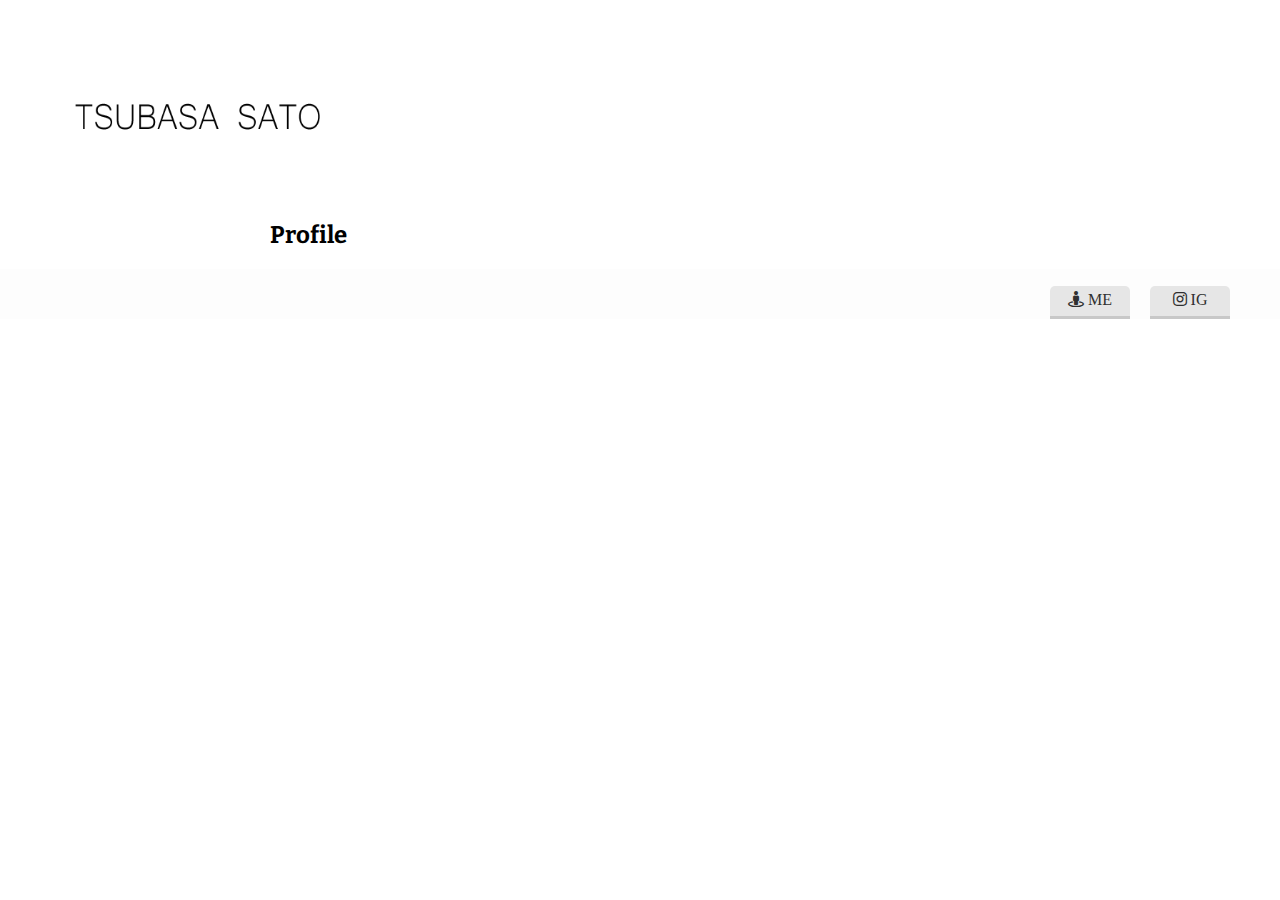
<file: webポートフォリオ/me.html>
<!DOCTYPE html>
<html lang="ja">
<head>
  <meta charset="UTF-8">
  <title>Me</title>
  <meta name="description" content="佐藤翼のポートフォリオ。プロフィールページです。">
  <link rel="stylesheet" href="style.css">
  <meta name="viewport" content="width=device-width">
  <link href="https://use.fontawesome.com/releases/v5.6.1/css/all.css" rel="stylesheet">
  <link href="https://fonts.googleapis.com/css2?family=Bitter:ital@1&display=swap" rel="stylesheet">
</head>
<body>
  <div class="boxA">
    <div class="site">
    <h1><a href="index.html"><img src="top.png" alt="TSUBASA SATOのポートフォリオページのロゴ" width="250" height="33"></a></h1>
    </div>
  </div>

  <div class="boxB">
    <article class="profile">
    <h2>Profile</h2>
    
    </article>
  </div>

     <div class="box3">
       <div class="box3-1">
        <a href="#">
        <div class="me">  
	<i class="fas fa-street-view"></i> ME
        </div>
        </a>
       </div>
 
       <div class="box3-2">
        <a href="https://www.instagram.com/tsuu_.photo">
        <div class="ig">
          <i class="fab fa-instagram"></i> IG
        </div>
        </a>
       </div>
     </div>

</body>
</html>
</file>
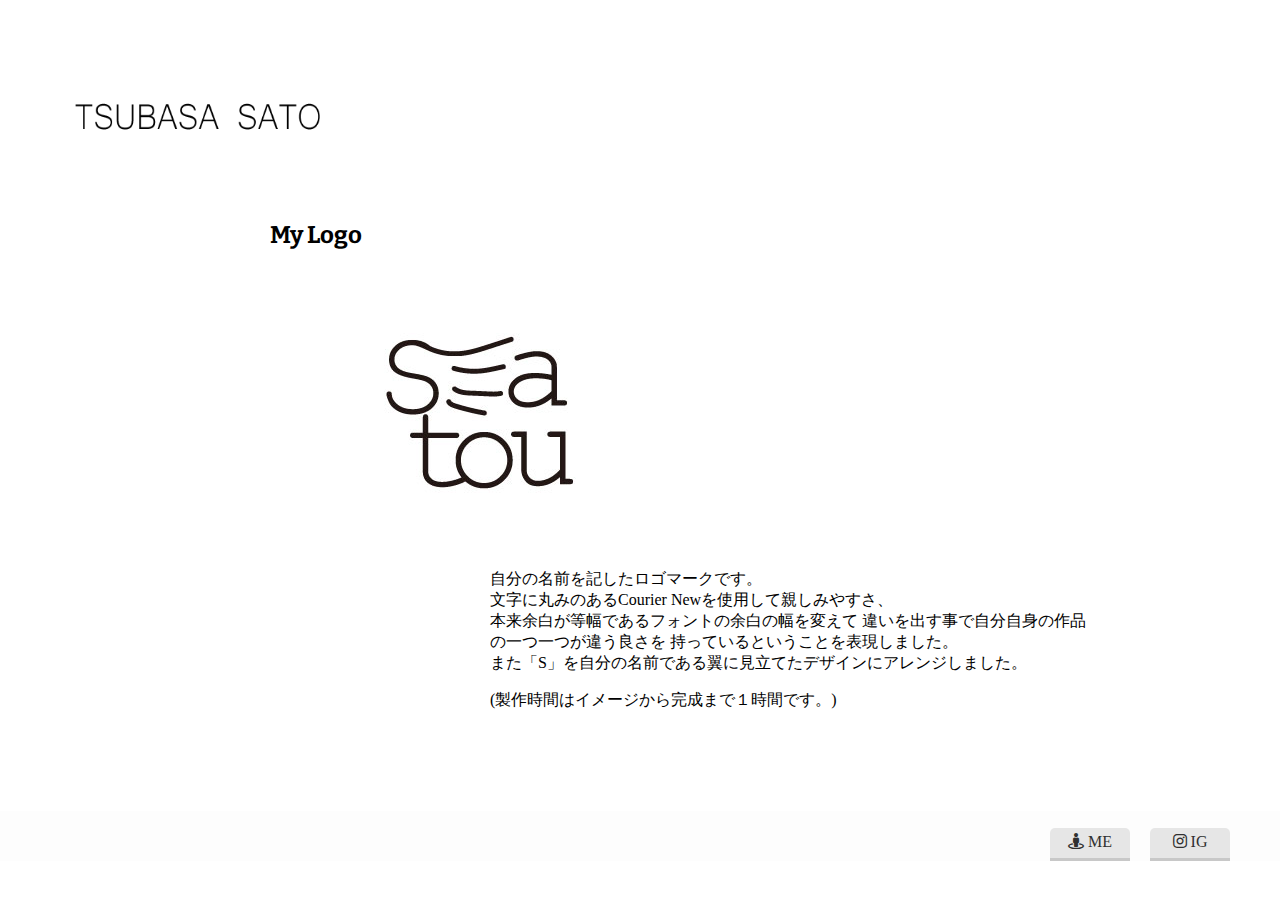
<file: webポートフォリオ/mylogo.html>
<!DOCTYPE html>
<html lang="ja">
<head>
  <meta charset="UTF-8">
  <title>MyLogo</title>
  <meta name="description" content="佐藤翼のポートフォリオ。mylogoのページです。">
  <link rel="stylesheet" href="style.css">
  <meta name="viewport" content="width=device-width">
  <link href="https://use.fontawesome.com/releases/v5.6.1/css/all.css" rel="stylesheet">
  <link href="https://fonts.googleapis.com/css2?family=Bitter:ital@1&display=swap" rel="stylesheet">
</head>
<body>
  <div class="boxA">
    <div class="site">
    <h1><a href="index.html"><img src="top.png" alt="TSUBASA SATOのポートフォリオページのロゴ" width="250" height="33"></a></h1>
    </div>
  </div>

  <div class="boxB">
    <article class="mylogopage">
    <h2>My Logo</h2>
    <img src="mylogo.jpg" alt="佐藤翼のロゴマークです" align: midle>
       <p>自分の名前を記したロゴマークです。<br>
       文字に丸みのあるCourier Newを使用して親しみやすさ、<br>
       本来余白が等幅であるフォントの余白の幅を変えて
       違いを出す事で自分自身の作品の一つ一つが違う良さを
       持っているということを表現しました。<br>
       また「S」を自分の名前である翼に見立てたデザインにアレンジしました。</p>
       <p>(製作時間はイメージから完成まで１時間です。)</p>
    </article>
  </div>

     <div class="box3">
       <div class="box3-1">
        <a href="#">
        <div class="me">  
	<i class="fas fa-street-view"></i> ME
        </div>
        </a>
       </div>
 
       <div class="box3-2">
        <a href="https://www.instagram.com/tsuu_.photo">
        <div class="ig">
          <i class="fab fa-instagram"></i> IG
        </div>
        </a>
       </div>
     </div>

</body>
</html>
</file>
<file: webポートフォリオ/style.css>
@charset"UTF-8";

::-webkit-scrollbar	{display: none;
			 -webkit-appearance: none}

body	{margin: 0;
	 font-family:'Tahoma',Gothic}

h2	{font-family: 'Bitter', serif;}

/*タイトル*/
.toping		{max-width: 100%;
 		 height: auto;
  		 margin-left: auto;
		 margin-right: auto;
		 vertical-align: bottom}

/*ボックスの設定*/
.box2		{background-color: #FBFBFB}

.box2-1,.box2-2,.box2-3,.box2-4		{width: 480px;
					 height: 280px;
					 margin-left: auto;
					 margin-right: auto}

.box3	{padding-top: 50px;
	 background-color: #FDFDFD;
	 clear: both}

/*ボックス2内カテゴリー*/
.mylogo img	{width: 450px;
		 height: 260px}

.bar img	{width:450px;
		 height: 260px}

.hobby img	{width:450px;
		 height: 260px}

.unfinished img {width:450px;
		 height: 260px}

/*mylogoカーソル合わせ*/
.mylogo			{overflow: hidden;
		 	 position: relative;}

.mylogo .mask	{width: 100%;
		 	 height: 100%;
		 	 position: absolute;
		 	 top: 0;
		 	 left: 0;
		 	 opacity: 0;	/* マスクを表示しない */
		 	 background-color: rgba(0,0,0,0.4);
		 	 -webkit-transition: all 0.6s ease;
		 	 transition: all 0.6s ease}

.mylogo:hover  .mask		{opacity: 1;	/* マスクを表示する */
		     	 	 padding-left: 130px;	/* 右にずらす */}

/*barカーソル合わせ*/
.bar		{overflow: hidden;
		 position: relative;}

.bar .mask	{width: 100%;
		 height: 100%;
		 position: absolute;
		 top: 0;
		 left: 0;
		 opacity: 0;	/* マスクを表示しない */
		 background-color: rgba(0,0,0,0.4);
		 -webkit-transition: all 0.6s ease;
		 transition: all 0.6s ease}

.bar:hover  .mask		{opacity: 1;	/* マスクを表示する */
		     	 	 padding-left: 90px;	/* 右にずらす */}

/*hobbyカーソル合わせ*/
.hobby		{overflow: hidden;
		 position: relative;}

.hobby .mask	{width: 100%;
		 height: 100%;
		 position: absolute;
		 top: 0;
		 left: 0;
		 opacity: 0;	/* マスクを表示しない */
		 background-color: rgba(0,0,0,0.4);
		 -webkit-transition: all 0.6s ease;
		 transition: all 0.6s ease}

.hobby:hover  .mask		{opacity: 1;	/* マスクを表示する */
		     	 	 padding-left: 140px;	/* 右にずらす */}

/*unfinishedカーソル合わせ*/
.unfinished		{overflow: hidden;
		 	 position: relative;}


.unfinished .mask	{width: 100%;
		 	 height: 100%;
		 	 position: absolute;
		 	 top: 0;
		 	 left: 0;
		 	 opacity: 0;	/* マスクを表示しない */
		 	 background-color: rgba(0,0,0,0.4);
		 	 -webkit-transition: all 0.6s ease;
		 	 transition: all 0.6s ease}

.unfinished:hover  .mask		{opacity: 1;	/* マスクを表示する */
		     	 	 	 padding-left: 120px;	/* 右にずらす */}

/*全カーソル合わせ*/
.caption		 {font-size: 200%;
		 	  color: #fff;
		 	  padding-top: 120px;
			  padding-left: 30px}

/*box2ボックスを重ねる設定*/
.box2-1		{position: relative}

.mylogo		{position: absolute}

.box2-2		{position: relative}

.bar		{position: absolute}

.box2-3		{position: relative}

.hobby		{position: absolute}

.box2-4		{position: relative}

.unfinished	{position: absolute}

/*box3を重ねる設定*/
.box3-1		{position: relative;}

.me		{position: absolute;
		 bottom: 0;
   		 right: 150px;
		 padding-top: 5px;
		 width: 80px;
		 height: 25px;
		 border-radius: 5px 5px 0 0;
		 text-align: center}

.box3-2		{position: relative}

.ig		{position: absolute;
		 bottom: 0;
 		 right: 50px;
		 padding-top: 5px;
		 width: 80px;
		 height: 25px;
		 border-radius: 5px 5px 0 0;
		 text-align: center}

/*box3のボタン設定*/
.me	{border-bottom: 0.1875em solid #C8C8C8;
  	 color: #000000;
  	 cursor: pointer;
  	 transition: all 0.3s ease 0s;
  	 background-color: #E6E6E6;
  	 color: #303030}

.me:hover	{border-bottom-color: transparent;
  		 transform: translateY(0.1875em)}

.ig	{border-bottom: 0.1875em solid #C8C8C8;
  	 color: #000000;
  	 cursor: pointer;
  	 transition: all 0.3s ease 0s;
  	 background-color: #E6E6E6;
  	 color: #303030}

.ig:hover	{border-bottom-color: transparent;
  		 transform: translateY(0.1875em)}


/*siteトップ*/
.site h1	{margin-top: 100px;
		 margin-left: 70px}

.site img	{border: none}

/*mylogoページ*/
.boxB		{margin-top: 80px;
		 margin-right: auto;
		 margin-left: auto}


.mylogopage	{height: auto;
		 margin-bottom: 100px}

.mylogopage p	{width: 440px;
		 font-size: 15px}

/*virtualthemeページ*/

h4		{margin-bottom: 0}

.theme 		{width: 800px;
		 height: auto;
		 padding-left: 35px;
		 padding-right: 20px;
		 margin-bottom: 100px;
		 margin-top: 100px;
		 margin-left: auto;
		 margin-right:auto;
		 border: solid 1px #303030}

.theme p	{margin-top: 5px}

/*完成画像*/
.kansei img	{width: 350px;
		 height: auto}

.kansei 	{width: 300px;
		 margin-left: auto;
		 margin-right: auto;
		 margin-bottom: 200px}

/*解説*/
.symbol		{margin-bottom: 30px;
		 overflow: hidden}

.symbol	img	{float: left;
		 margin-right: 100px}

.symbol p	{width: 650px;
		 }

.typo 		{clear: both;
		 overflow: hidden;
		 margin-bottom: 200px}

.typo img	{width: 220px;
		 height: auto;
		 float: left;
		 margin-right: 80px}

.typo p		{width: 740px;
		 padding-top: 20px}

/*合成画像*/

.gousei1,.gousei2	{width: 250px;
		 	 height: auto}


.simulation	{overflow: hidden;
		 position: relative;
		 width: 500px;
		 height: 500px;
		 margin-left: auto;
		 margin-right: auto;
		 margin-bottom: 50px}

.gousei2	{position: absolute;
	  	 top: 200px;
		 right: 100px}

.simulation p	{position: relative;
		 font-size: 13px;
		 width: 500px;
		 top: 200px;
		 left: 50px}

/*バナー*/


/*ホビー*/
.sakuhin ul	{margin-left: auto;
		 margin-right: auto}

 ul 	{list-style-type: none;
         width: 400px;
         display: grid;
         grid-gap: 1rem;
         grid-template-columns: 2fr 1fr 1.5fr;
         grid-template-rows: 300px 200px 250px 100px 250px}

li	{font-size: 26px;
         background-color: lightgray;
         border: solid 1px black}
        
.la_1	{grid-row: 1 / span 2;
	 background-image: url(yasuya.jpg);
	 background-size: 100%}
        
.la_2	{grid-column: 2 / span 2;
	 background-image: url(mori.jpg);
	 background-size: cover}

.la_3   {background-image: url(tukineko.jpg);
	 background-size: cover}
        
.la_4	{background-image: url(denkyuu.jpg);
	 background-size: cover}

.la_5 	{grid-row: 3/ span 2; grid-column: 1 / span 2;
	 background-image: url(kawa.jpg);
	 background-size: cover}

.la_6	{background-image: url(cop.jpg);
	 background-size: cover}
        
.la_7	{grid-row: 4 / span 2;
	 background-image: url(banana.jpg);
	 background-size: cover}

.la_8	{background-image: url(isihanabi.jpg);
	 background-size: cover}

.la_9	{background-image: url(momijikawa.jpg);
	 background-size: cover}

.sakuhin li a	{display: block}

/*########## 320px以上～413px以下##########*/
@media (min-width: 320px) and (max-width: 413px){

.box2-1,.box2-2,.box2-3,.box2-4		{width: 300px;
		 	 		 height: 170px}

.mylogo img		{width: 300px;
		 	 height: 170px}

.bar img		{width: 300px;
		 	 height: 170px}

.hobby img		{width: 300px;
		 	 height: 170px}

.unfinished img		{width: 300px;
		 	 height: 170px}

.mylogo,.bar,.hobby,.unfinished 		{width: 300px;
		 	 			 height: 170px}

/*mylogopageのレスポンシブ*/
.site h1	{margin-left: 20px}

.mylogopage img		{width: 250px}

.mylogopage p 		{width: 220px;
			 font-size: 12px;
			 margin-top: 40px;
			 margin-left: 0}

/*themeのレスポンシブ*/
h2	{padding-left: 30px}

.theme	{width: 250px;
	 margin-left: auto;
	 margin-right:auto}


.theme p	{font-size: 14px}

.kansei img	{width: 200px;
		 height: auto;
		 padding-left: 30px}



.symbol img	{width: 100px;
		 margin-left: 50px}

.symbol p 	{width: 200px;
		 font-size: 10px;
		 clear: both;
		 margin-left: 60px;
		 padding-top: 10px}

.typo img	{width: 100px;
		 margin-left: 80px}

.typo p 	{width: 200px;
		 font-size: 10px;
		 clear: both;
		 margin-left: 60px;
		 padding-top: 10px}

.simulation img	{width: 300px}

img.gousei1 	{width: 200px;
		 padding-left: 25px}

img.gousei2	{width: 200px;
		 top: 150px;
		 left: 100px}

.simulation p	{left: 0px;
		 font-size: 10px}

.banner img	{width:250px}

.banner p	{font-size: 12px}

} 
/*########## 414px以上～599px以下##########*/
@media (min-width: 414px) and (max-width: 600px){

/*ボックス2内レスポンシブ*/
.box2-1,.box2-2,.box2-3,.box2-4		{width: 340px;
		 	 		 height: 200px}

.mylogo img		{width: 340px;
		 	 height: 200px}

.bar img		{width: 340px;
		 	 height: 200px}

.hobby img		{width: 340px;
		 	 height: 200px}

.unfinished img		{width: 340px;
		 	 height: 200px}

.mylogo,.bar,.hobby,.unfinished 		{width: 340px;
		 	 			 height: 200px}

/*カーソル合わせ*/
.caption		 {font-size: 150%;
		 	  color: #fff;
		 	  padding-top: 90px;
			  padding-left: 0px}

/*mylogopageレスポンシブ*/
h2		{margin-left: 30px}

.mylogopage img		{width: 300px}

.mylogopage p 		{width: 290px;
			 margin-top: 50px;
			 padding-right: 20px}

/*themeのレスポンシブ*/
h2	{padding-left: 60px}

.theme	{width: 350px;
	 margin-left: auto;
	 margin-right:auto}


.theme p	{font-size: 14px}

.kansei img	{width: 300px;
		 height: auto;
		 padding-left: 30px}



.symbol img	{width: 200px;
		 margin-left: 50px}

.symbol p 	{width: 300px;
		 font-size: 12px;
		 clear: both;
		 margin-left: 60px;
		 padding-top: 10px}

.typo img	{width: 200px;
		 margin-left: 80px}

.typo p 	{width: 350px;
		 font-size: 12px;
		 clear: both;
		 margin-left: 60px;
		 padding-top: 10px}

.simulation img	{width: 400px}

img.gousei1 	{width: 250px;
		 padding-left: 25px}

img.gousei2	{width: 250px;
		 top: 170px;
		 left: 140px}

.simulation p	{left: 0px;
		 font-size: 10px}

.banner		{width: 400px;
		 margin-left: auto;
		 margin-right: auto}

.banner img	{width:250px}

.banner p	{font-size: 12px;
		 width: 400px}


}

/*########## 600px以上##########*/
@media (min-width: 600px){
.boxB	{width: 500px}

.theme	{width: 480px}

.banner img	{width: 400px}

h2	{margin-left: 30px}
}

/*########## 718px以上##########*/
@media (min-width: 718px){
.boxB	{width: 600px}

.theme	{width: 580px}

ul	{width: 700px}

}


/*########## 999px以下##########*/
@media (max-width: 999px){

/*box2のスペース*/
.box2-1		{margin-bottom: 30px;
		 padding-top:30px}

.box2-2		{padding-bottom: 30px}

.box2-3		{margin-bottom: 30px}

.box2-4		{padding-bottom: 30px}


.mylogopage p	{margin-left: 10%;
		 margin-right:10%}

.mylogopage h2	{padding-left: 50px}

/*ヴァーチャルテーマ*/




}

/*########## 1000px以上##########*/
@media (min-width: 1000px){



/*box2を横に並べる設定*/
.box2:after	{content: "";
		 display: block;
 	 	 clear: both}
	
.box2-1		{float: left;
                width: 50%; 
 		height: 400px}	

.box2-2		{float: left;
		 width: 50%;
                 height: 400px}

.box2-3		{float: left;
		 width: 50%;
                 height: 400px}

.box2-4		{float: left;
		 width: 50%;
                 height: 400px}

/*box2カテゴリ内のスペース*/
.mylogo		{bottom: 10%;
    		 left: 50%;
		 transform: translate(-50%,-10%);
    		 -webkit-transform: translate(-50%,-10%);
    		 -ms-transform: translateX(-50%,-10%)}

.bar		{bottom: 10%;
    		 left: 50%;
   		 transform: translate(-50%,-10%);
    		 -webkit-transform: translate(-50%,-10%);
    		 -ms-transform: translateX(-50%,-10%)}

.hobby		{bottom: 15%;
    		 left: 50%;
   		 transform: translate(-50%,-15%);
    		 -webkit-transform: translate(-50%,-15%);
    		 -ms-transform: translate(-50%,-15%)}

.unfinished	{bottom: 15%;
    		 left: 50%;
   		 transform: translate(-50%,-15%);
    		 -webkit-transform: translate(-50%,-15%);
    		 -ms-transform: translate(-50%,-15%)}

/*mylogoページ*/
.boxB		{width: 800px}


.mylogopage p	{width: 600px;
		 font-size: 16px; 
		 padding-left: 250px}



/*box3スペース調整*/
.box3		{padding-top: 50px}

/*バナー*/
/*重ねる設定*/
.boxJ:after	{content:"";
		 display: block;
		 clear: both}

.box5		{float: left;
		 width: 50%;
		 padding-right: 10px;
		 -moz-box-sizing: border-box;
		 -webkit-box-sizing: border-box;
		 box-sizing: border-box}

.box5 img	{max-width: 100%;
		 height: 230px}

.box5 p		{width: 300px;
		 margin-left: auto;
		 margin-right: auto}

.box6		{float: left;
		 width: 50%;
		 padding-left: 10px;
		 -moz-box-sizing: border-box;
		 -webkit-box-sizing: border-box;
		 box-sizing: border-box}

.box6 img	{max-width: 100%;
		 height: 230px}

.box6 p		{width: 300px;
		 margin-left: auto;
		 margin-right: auto}

.boxK:after	{content:"";
		 display: block;
		 clear: both}

.box7		{float: left;
		 width: 33.3333%}

.box7 img	{max-width: 100%}

.box8		{float: left;
		 width: 33.3333%}

.box8 img	{max-width: 100%}

.box9		{float: left;
		 width: 33.3333%}

.box9 img	{max-width: 100%}


.theme		{width: 800px}

.banner		{width: 700px;
		 margin-left: auto;
		 margin-right: auto;
		 margin-bottom: 50px}

.banner h2	{margin-bottom: 50px}

.banner p	{margin-bottom: 30px;
		 font-size: 14px}


ul	{width: 900px}

}
</file>
